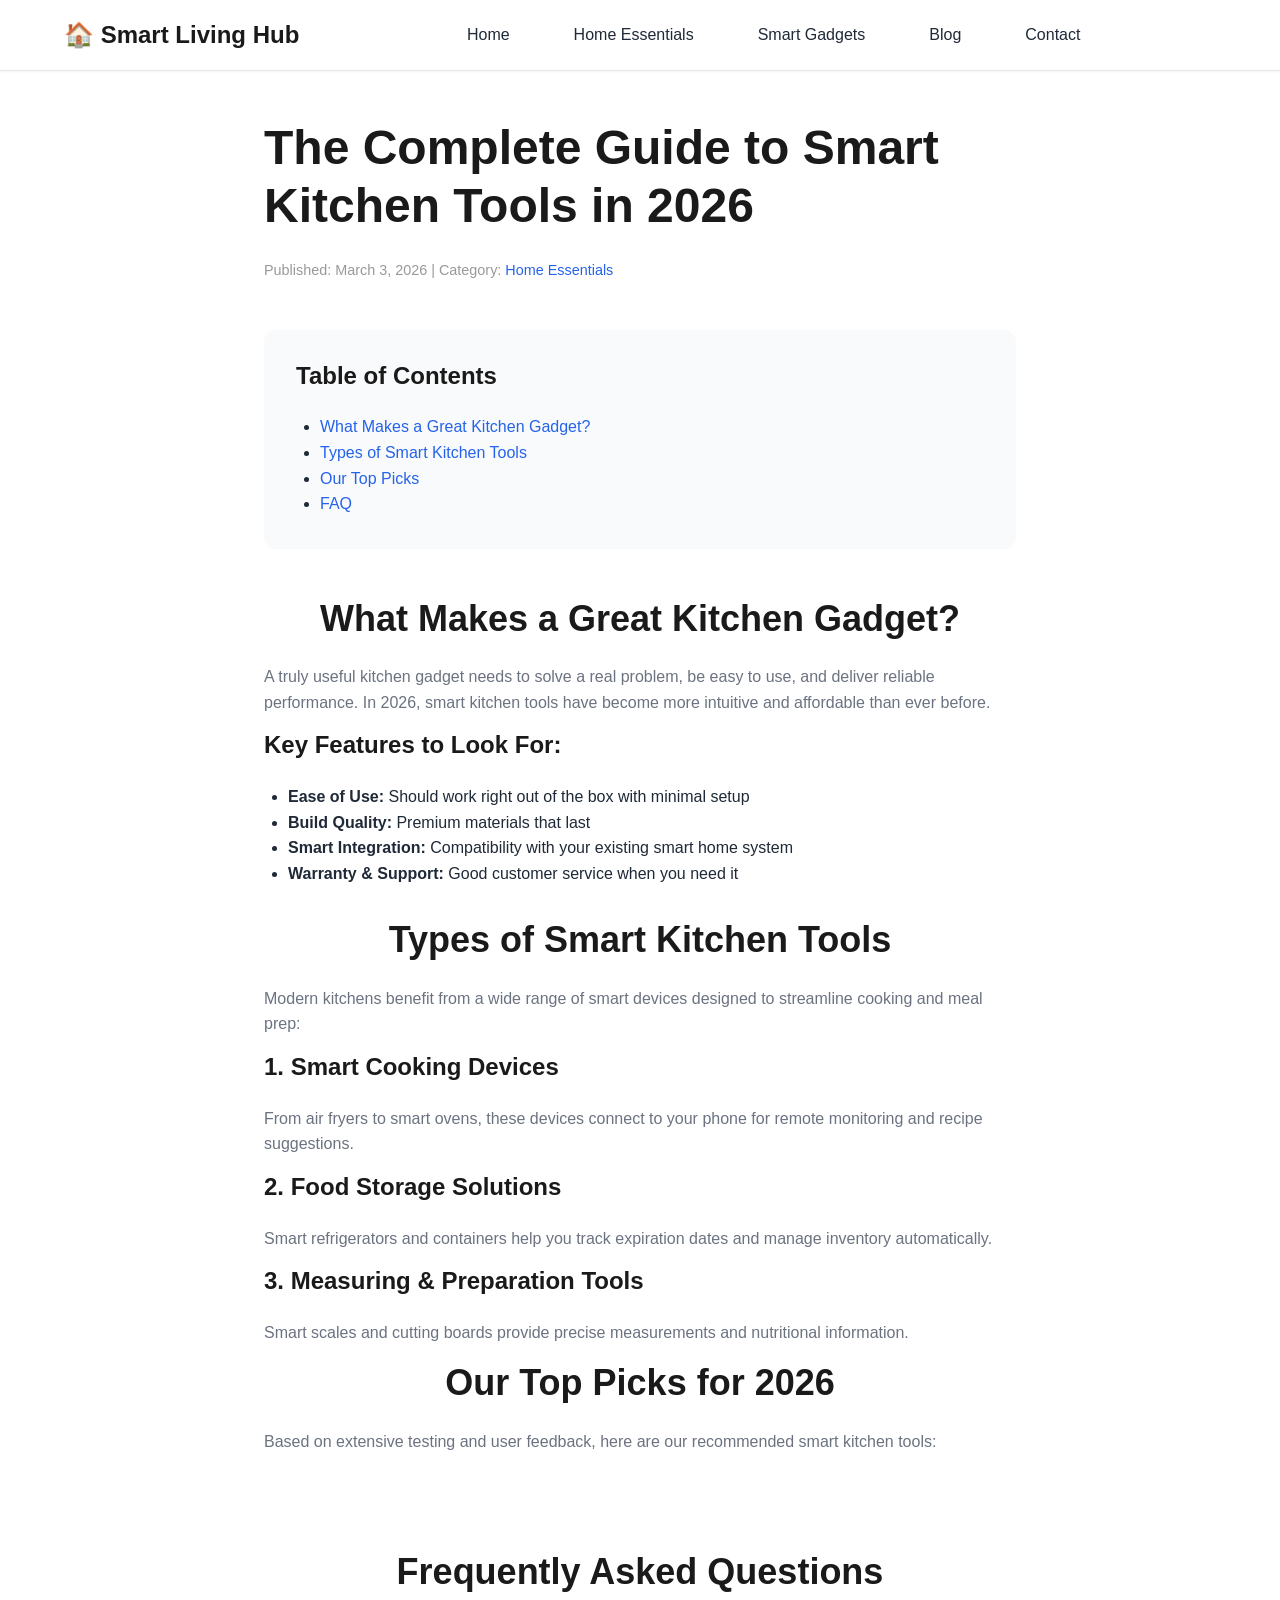
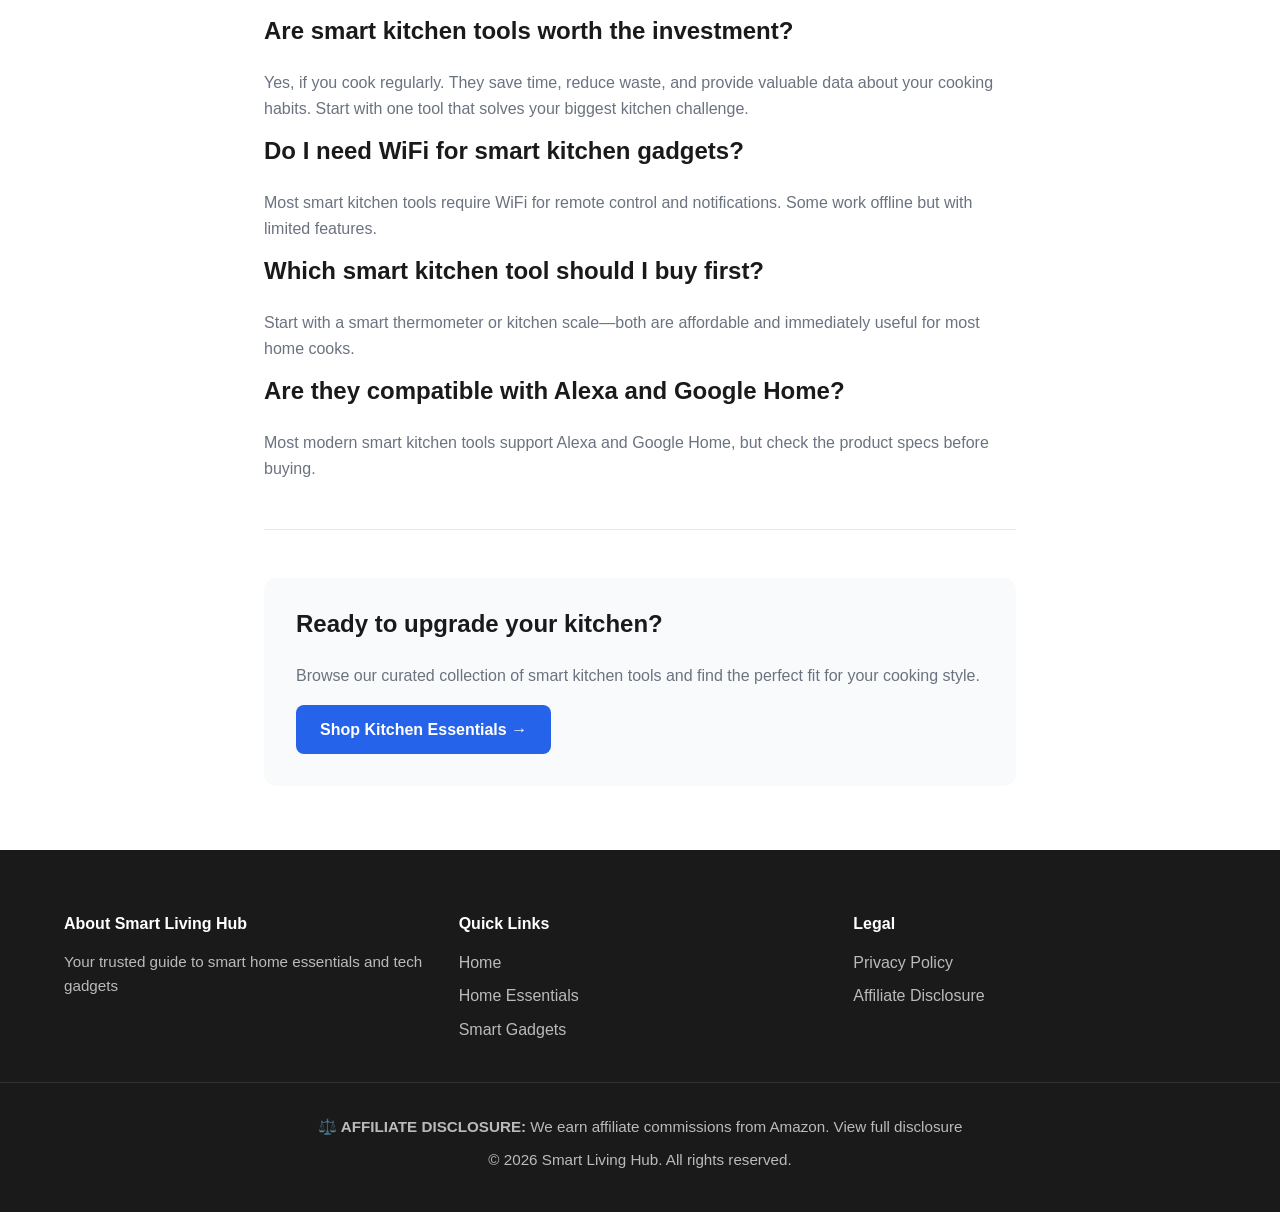
<file: blog.html>
<!DOCTYPE html>
<html lang="en">
<head>
    <meta charset="UTF-8">
    <meta name="viewport" content="width=device-width, initial-scale=1.0">
    <title>Blog - Smart Living Hub</title>
    <link rel="stylesheet" href="css/styles.css">
</head>
<body>

<nav class="navbar sticky">
    <div class="container">
        <div class="navbar-brand"><a href="index.html" style="color: inherit; text-decoration: none;">🏠 Smart Living Hub</a></div>
        <ul class="navbar-menu">
            <li><a href="index.html">Home</a></li>
            <li><a href="categories.html?cat=home-essentials">Home Essentials</a></li>
            <li><a href="categories.html?cat=smart-gadgets">Smart Gadgets</a></li>
            <li><a href="blog.html">Blog</a></li>
            <li><a href="index.html#contact">Contact</a></li>
        </ul>
    </div>
</nav>

<article class="container" style="max-width: 800px; margin: 3rem auto 4rem;">
    <h1>The Complete Guide to Smart Kitchen Tools in 2026</h1>
    <p style="font-size: 0.9rem; color: #999; margin-bottom: 3rem;">
        Published: March 3, 2026 | Category: <a href="categories.html?cat=home-essentials">Home Essentials</a>
    </p>
    
    <div style="background: #f9fafb; padding: 2rem; border-radius: 12px; margin-bottom: 3rem;">
        <h3>Table of Contents</h3>
        <ul style="margin-left: 1.5rem;">
            <li><a href="#what-makes">What Makes a Great Kitchen Gadget?</a></li>
            <li><a href="#types">Types of Smart Kitchen Tools</a></li>
            <li><a href="#our-picks">Our Top Picks</a></li>
            <li><a href="#faq">FAQ</a></li>
        </ul>
    </div>
    
    <h2 id="what-makes">What Makes a Great Kitchen Gadget?</h2>
    <p>A truly useful kitchen gadget needs to solve a real problem, be easy to use, and deliver reliable performance. In 2026, smart kitchen tools have become more intuitive and affordable than ever before.</p>
    
    <h3>Key Features to Look For:</h3>
    <ul style="margin-left: 1.5rem; margin-bottom: 2rem;">
        <li><strong>Ease of Use:</strong> Should work right out of the box with minimal setup</li>
        <li><strong>Build Quality:</strong> Premium materials that last</li>
        <li><strong>Smart Integration:</strong> Compatibility with your existing smart home system</li>
        <li><strong>Warranty & Support:</strong> Good customer service when you need it</li>
    </ul>
    
    <h2 id="types">Types of Smart Kitchen Tools</h2>
    <p>Modern kitchens benefit from a wide range of smart devices designed to streamline cooking and meal prep:</p>
    
    <h3>1. Smart Cooking Devices</h3>
    <p>From air fryers to smart ovens, these devices connect to your phone for remote monitoring and recipe suggestions.</p>
    
    <h3>2. Food Storage Solutions</h3>
    <p>Smart refrigerators and containers help you track expiration dates and manage inventory automatically.</p>
    
    <h3>3. Measuring & Preparation Tools</h3>
    <p>Smart scales and cutting boards provide precise measurements and nutritional information.</p>
    
    <h2 id="our-picks">Our Top Picks for 2026</h2>
    <p>Based on extensive testing and user feedback, here are our recommended smart kitchen tools:</p>
    
    <div class="products-grid" id="blog-products" style="margin: 3rem 0;"></div>
    
    <h2 id="faq">Frequently Asked Questions</h2>
    
    <h3>Are smart kitchen tools worth the investment?</h3>
    <p>Yes, if you cook regularly. They save time, reduce waste, and provide valuable data about your cooking habits. Start with one tool that solves your biggest kitchen challenge.</p>
    
    <h3>Do I need WiFi for smart kitchen gadgets?</h3>
    <p>Most smart kitchen tools require WiFi for remote control and notifications. Some work offline but with limited features.</p>
    
    <h3>Which smart kitchen tool should I buy first?</h3>
    <p>Start with a smart thermometer or kitchen scale—both are affordable and immediately useful for most home cooks.</p>
    
    <h3>Are they compatible with Alexa and Google Home?</h3>
    <p>Most modern smart kitchen tools support Alexa and Google Home, but check the product specs before buying.</p>
    
    <hr style="margin: 3rem 0; border: none; border-top: 1px solid #e5e7eb;">
    
    <div style="background: #f9fafb; padding: 2rem; border-radius: 12px; margin-bottom: 3rem;">
        <h3>Ready to upgrade your kitchen?</h3>
        <p>Browse our curated collection of smart kitchen tools and find the perfect fit for your cooking style.</p>
        <a href="categories.html?cat=home-essentials" class="btn btn-primary">Shop Kitchen Essentials →</a>
    </div>
</article>

<footer class="footer">
    <div class="container footer-grid">
        <div>
            <h4>About Smart Living Hub</h4>
            <p>Your trusted guide to smart home essentials and tech gadgets</p>
        </div>
        <div>
            <h4>Quick Links</h4>
            <ul>
                <li><a href="index.html">Home</a></li>
                <li><a href="categories.html?cat=home-essentials">Home Essentials</a></li>
                <li><a href="categories.html?cat=smart-gadgets">Smart Gadgets</a></li>
            </ul>
        </div>
        <div>
            <h4>Legal</h4>
            <ul>
                <li><a href="#privacy">Privacy Policy</a></li>
                <li><a href="#affiliate">Affiliate Disclosure</a></li>
            </ul>
        </div>
    </div>
    <div class="footer-bottom">
        <p>⚖️ <strong>AFFILIATE DISCLOSURE:</strong> We earn affiliate commissions from Amazon. <a href="#affiliate">View full disclosure</a></p>
        <p>&copy; 2026 Smart Living Hub. All rights reserved.</p>
    </div>
</footer>

<script src="js/products.js"></script>
<script>
    // Load featured kitchen products
    fetch('data/products.json')
        .then(response => response.json())
        .then(data => {
            const homeProducts = data.products.filter(p => p.category === 'home-essentials').slice(0, 3);
            const container = document.getElementById('blog-products');
            container.innerHTML = homeProducts.map(p => createProductCard(p)).join('');
        });
</script>

</body>
</html>
</file>
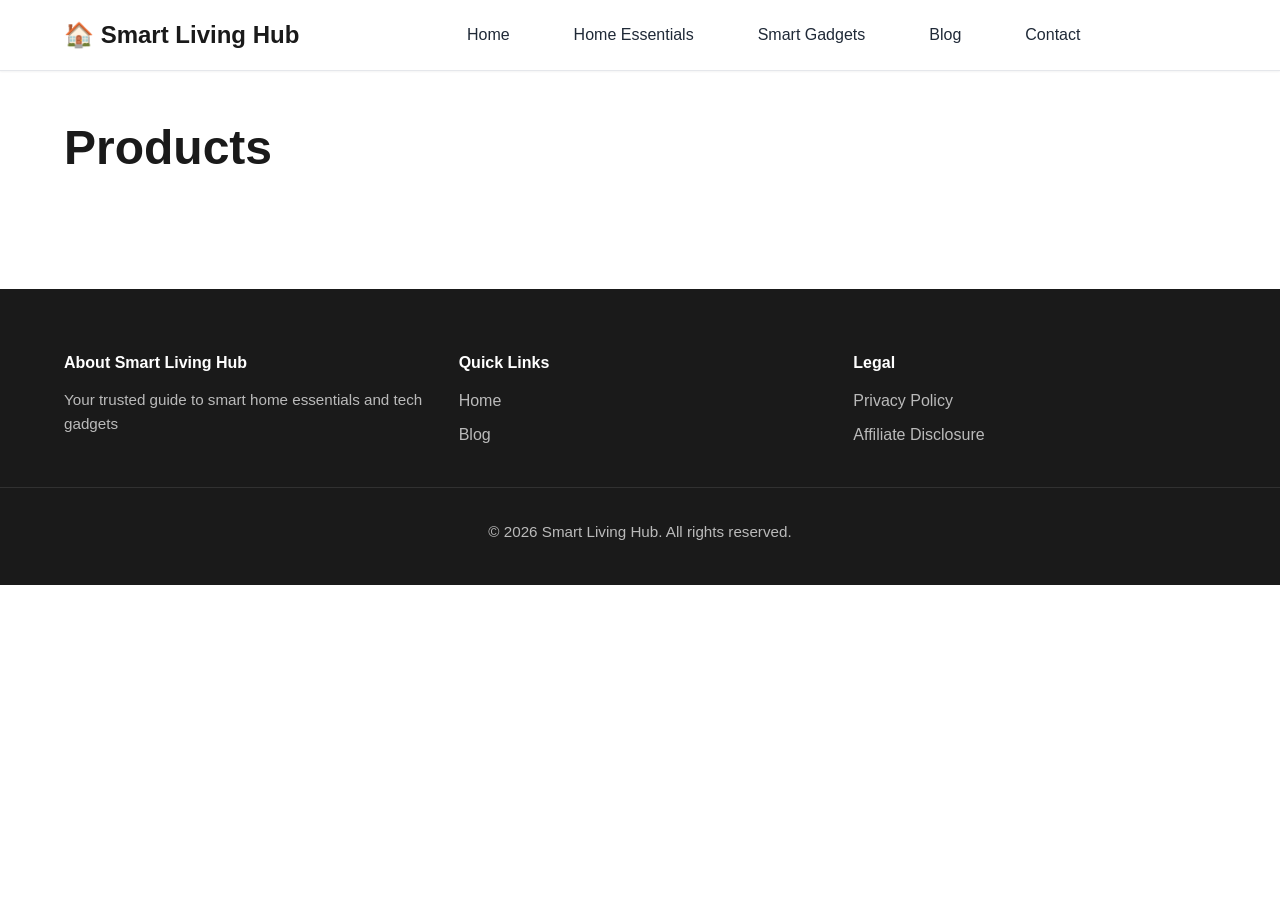
<file: categories.html>
<!DOCTYPE html>
<html lang="en">
<head>
    <meta charset="UTF-8">
    <meta name="viewport" content="width=device-width, initial-scale=1.0">
    <title>Category - Smart Living Hub</title>
    <link rel="stylesheet" href="css/styles.css">
</head>
<body>

<nav class="navbar sticky">
    <div class="container">
        <div class="navbar-brand"><a href="index.html" style="color: inherit; text-decoration: none;">🏠 Smart Living Hub</a></div>
        <ul class="navbar-menu">
            <li><a href="index.html">Home</a></li>
            <li><a href="categories.html?cat=home-essentials">Home Essentials</a></li>
            <li><a href="categories.html?cat=smart-gadgets">Smart Gadgets</a></li>
            <li><a href="blog.html">Blog</a></li>
            <li><a href="index.html#contact">Contact</a></li>
        </ul>
    </div>
</nav>

<div class="container" style="margin-top: 3rem; margin-bottom: 4rem;">
    <h1 id="category-title">Products</h1>
    <p id="category-desc" style="text-align: center; font-size: 1.1rem; margin-bottom: 3rem;"></p>
    
    <div class="products-grid" id="products-container"></div>
</div>

<footer class="footer">
    <div class="container footer-grid">
        <div>
            <h4>About Smart Living Hub</h4>
            <p>Your trusted guide to smart home essentials and tech gadgets</p>
        </div>
        <div>
            <h4>Quick Links</h4>
            <ul>
                <li><a href="index.html">Home</a></li>
                <li><a href="blog.html">Blog</a></li>
            </ul>
        </div>
        <div>
            <h4>Legal</h4>
            <ul>
                <li><a href="#privacy">Privacy Policy</a></li>
                <li><a href="#affiliate">Affiliate Disclosure</a></li>
            </ul>
        </div>
    </div>
    <div class="footer-bottom">
        <p>&copy; 2026 Smart Living Hub. All rights reserved.</p>
    </div>
</footer>

<script src="js/products.js"></script>
<script>
    const params = new URLSearchParams(window.location.search);
    const category = params.get('cat');
    
    const titles = {
        'home-essentials': 'Home Essentials',
        'smart-gadgets': 'Smart Tech Gadgets'
    };
    
    const descs = {
        'home-essentials': 'Premium kitchen tools, organization solutions, and home comfort products',
        'smart-gadgets': 'Smart IoT devices, automation tools, and cutting-edge tech gadgets'
    };
    
    document.getElementById('category-title').textContent = titles[category] || 'Products';
    document.getElementById('category-desc').textContent = descs[category] || '';
    
    if (category) {
        loadProductsByCategory(category);
    }
</script>

</body>
</html>
</file>
<file: css/styles.css>
/* ===== VARIABLES ===== */
:root {
    --primary: #1a1a1a;
    --secondary: #ffffff;
    --accent: #2563eb;
    --accent-light: #3b82f6;
    --text-dark: #1f2937;
    --text-light: #6b7280;
    --bg-light: #f9fafb;
    --border: #e5e7eb;
    --success: #10b981;
    --warning: #f59e0b;
}

* {
    margin: 0;
    padding: 0;
    box-sizing: border-box;
}

html {
    scroll-behavior: smooth;
    font-size: 16px;
}

body {
    font-family: -apple-system, BlinkMacSystemFont, 'Segoe UI', 'Roboto', sans-serif;
    color: var(--text-dark);
    background: var(--secondary);
    line-height: 1.6;
}

.container {
    max-width: 1200px;
    margin: 0 auto;
    padding: 0 1.5rem;
}

h1, h2, h3, h4, h5, h6 {
    font-weight: 700;
    line-height: 1.2;
    margin-bottom: 1.5rem;
    color: var(--primary);
}

h1 { font-size: 3rem; }
h2 { font-size: 2.25rem; text-align: center; }
h3 { font-size: 1.5rem; }

p { margin-bottom: 1rem; color: var(--text-light); }

a {
    color: var(--accent);
    text-decoration: none;
    transition: all 0.3s ease;
}

a:hover {
    color: var(--accent-light);
    text-decoration: underline;
}

/* ===== BUTTONS ===== */
.btn {
    display: inline-block;
    padding: 0.75rem 1.5rem;
    border: none;
    border-radius: 8px;
    font-weight: 600;
    cursor: pointer;
    transition: all 0.3s ease;
    text-decoration: none;
}

.btn-primary {
    background-color: var(--accent);
    color: var(--secondary);
}

.btn-primary:hover {
    background-color: var(--accent-light);
    transform: translateY(-2px);
    box-shadow: 0 10px 15px rgba(0, 0, 0, 0.1);
}

.btn-lg {
    padding: 1rem 2rem;
    font-size: 1.1rem;
}

/* ===== NAVBAR ===== */
.navbar {
    background: var(--secondary);
    border-bottom: 1px solid var(--border);
    padding: 1rem 0;
    position: sticky;
    top: 0;
    z-index: 100;
    box-shadow: 0 1px 2px rgba(0, 0, 0, 0.05);
}

.navbar .container {
    display: flex;
    justify-content: space-between;
    align-items: center;
    gap: 2rem;
}

.navbar-brand {
    font-size: 1.5rem;
    font-weight: 700;
    color: var(--primary);
}

.navbar-menu {
    display: flex;
    list-style: none;
    gap: 2rem;
    flex: 1;
    justify-content: center;
}

.navbar-menu a {
    color: var(--text-dark);
    font-weight: 500;
    padding: 0.5rem 1rem;
    border-radius: 6px;
    transition: all 0.3s ease;
}

.navbar-menu a:hover,
.navbar-menu a.active {
    background-color: var(--bg-light);
    color: var(--accent);
}

/* ===== HERO ===== */
.hero {
    background: linear-gradient(135deg, #f9fafb 0%, #f3f4f6 100%);
    padding: 6rem 0;
    margin-bottom: 4rem;
    text-align: center;
}

.hero h1 {
    font-size: 3.5rem;
    margin-bottom: 1rem;
}

.hero p {
    font-size: 1.25rem;
    margin-bottom: 2rem;
    color: var(--text-light);
}

/* ===== CATEGORIES ===== */
.categories {
    padding: 4rem 0;
    margin-bottom: 4rem;
}

.category-grid {
    display: grid;
    grid-template-columns: repeat(2, 1fr);
    gap: 2rem;
    margin-top: 2rem;
}

.category-card {
    background: var(--bg-light);
    padding: 2rem;
    border-radius: 12px;
    border: 2px solid var(--border);
    text-decoration: none;
    color: var(--text-dark);
    transition: all 0.3s ease;
    position: relative;
    overflow: hidden;
}

.category-card:hover {
    border-color: var(--accent);
    transform: translateY(-4px);
    box-shadow: 0 10px 15px rgba(0, 0, 0, 0.1);
}

.category-card .icon {
    font-size: 3rem;
    margin-bottom: 1rem;
}

.category-card h3 {
    margin-bottom: 0.5rem;
    color: var(--primary);
}

.category-card p {
    color: var(--text-light);
}

/* ===== PRODUCTS GRID ===== */
.featured {
    padding: 4rem 0;
    margin-bottom: 4rem;
}

.products-grid {
    display: grid;
    grid-template-columns: repeat(auto-fill, minmax(280px, 1fr));
    gap: 2rem;
    margin-top: 2rem;
}

/* ===== PRODUCT CARD ===== */
.product-card {
    background: var(--secondary);
    border: 1px solid var(--border);
    border-radius: 12px;
    overflow: hidden;
    transition: all 0.3s ease;
    box-shadow: 0 1px 2px rgba(0, 0, 0, 0.05);
    display: flex;
    flex-direction: column;
    height: 100%;
}

.product-card:hover {
    box-shadow: 0 10px 15px rgba(0, 0, 0, 0.1);
    transform: translateY(-4px);
    border-color: var(--accent);
}

.product-image {
    width: 100%;
    height: 200px;
    background: var(--bg-light);
    display: flex;
    align-items: center;
    justify-content: center;
    overflow: hidden;
}

.product-image img {
    width: 100%;
    height: 100%;
    object-fit: cover;
}

.product-badge {
    position: absolute;
    top: 0.5rem;
    right: 0.5rem;
    background: var(--warning);
    color: var(--secondary);
    padding: 0.5rem;
    border-radius: 6px;
    font-size: 0.8rem;
    font-weight: 600;
}

.product-body {
    padding: 1.5rem;
    flex: 1;
    display: flex;
    flex-direction: column;
}

.product-title {
    font-size: 1.1rem;
    font-weight: 600;
    margin-bottom: 0.5rem;
    color: var(--primary);
}

.product-rating {
    display: flex;
    align-items: center;
    gap: 0.5rem;
    margin-bottom: 1rem;
}

.stars {
    color: var(--warning);
    font-size: 0.9rem;
}

.rating-count {
    font-size: 0.8rem;
    color: var(--text-light);
}

.product-description {
    font-size: 0.95rem;
    color: var(--text-light);
    margin-bottom: 1rem;
    flex: 1;
}

.product-benefits {
    list-style: none;
    font-size: 0.9rem;
    margin-bottom: 1rem;
}

.product-benefits li:before {
    content: "✓ ";
    color: var(--success);
    font-weight: 600;
    margin-right: 0.5rem;
}

.product-price {
    display: flex;
    justify-content: space-between;
    align-items: center;
    margin-bottom: 1rem;
    padding-top: 1rem;
    border-top: 1px solid var(--border);
}

.price-current {
    font-size: 1.5rem;
    font-weight: 700;
    color: var(--primary);
}

.price-original {
    font-size: 0.9rem;
    color: var(--text-light);
    text-decoration: line-through;
}

.product-cta {
    width: 100%;
    padding: 1rem;
    background: var(--accent);
    color: var(--secondary);
    text-align: center;
    border: none;
    border-radius: 6px;
    font-weight: 600;
    cursor: pointer;
    transition: all 0.3s ease;
}

.product-cta:hover {
    background: var(--accent-light);
}

.product-urgency {
    font-size: 0.85rem;
    color: #ef4444;
    font-weight: 600;
    text-align: center;
    margin-top: 0.5rem;
}

/* ===== TRUST SECTION ===== */
.trust {
    padding: 4rem 0;
    margin-bottom: 4rem;
    background: var(--bg-light);
}

.trust-grid {
    display: grid;
    grid-template-columns: repeat(auto-fit, minmax(250px, 1fr));
    gap: 2rem;
    margin-top: 2rem;
}

.trust-card {
    background: var(--secondary);
    padding: 2rem;
    border-radius: 12px;
    text-align: center;
    border: 1px solid var(--border);
    transition: all 0.3s ease;
}

.trust-card:hover {
    box-shadow: 0 10px 15px rgba(0, 0, 0, 0.1);
    transform: translateY(-4px);
}

.trust-card .icon {
    font-size: 2.5rem;
    margin-bottom: 1rem;
}

.trust-card h3 {
    margin-bottom: 0.5rem;
}

/* ===== GUIDES ===== */
.guides {
    padding: 4rem 0;
    margin-bottom: 4rem;
}

.guides-grid {
    display: grid;
    grid-template-columns: repeat(auto-fit, minmax(300px, 1fr));
    gap: 2rem;
    margin-top: 2rem;
}

.guide-card {
    background: var(--secondary);
    border-radius: 12px;
    overflow: hidden;
    box-shadow: 0 4px 6px rgba(0, 0, 0, 0.1);
    transition: all 0.3s ease;
}

.guide-card:hover {
    transform: translateY(-4px);
    box-shadow: 0 10px 15px rgba(0, 0, 0, 0.1);
}

.guide-card img {
    width: 100%;
    height: 200px;
    object-fit: cover;
}

.guide-card h3 {
    padding: 1.5rem 1.5rem 0;
    margin: 0;
}

.guide-card p {
    padding: 0.5rem 1.5rem 1.5rem;
}

.guide-card a {
    color: var(--primary);
}

/* ===== TESTIMONIALS ===== */
.testimonials {
    padding: 4rem 0;
    margin-bottom: 4rem;
    background: var(--bg-light);
}

.testimonials-grid {
    display: grid;
    grid-template-columns: repeat(auto-fit, minmax(280px, 1fr));
    gap: 2rem;
    margin-top: 2rem;
}

.testimonial {
    background: var(--secondary);
    padding: 2rem;
    border-radius: 12px;
    border-left: 4px solid var(--accent);
    box-shadow: 0 4px 6px rgba(0, 0, 0, 0.1);
}

.testimonial .stars {
    display: block;
    margin-bottom: 1rem;
}

.testimonial p {
    margin-bottom: 1rem;
    font-style: italic;
    color: var(--text-dark);
}

/* ===== EMAIL SIGNUP ===== */
.email-signup {
    background: linear-gradient(135deg, #1a1a1a 0%, #2d2d2d 100%);
    color: var(--secondary);
    padding: 4rem 0;
    margin-bottom: 4rem;
    text-align: center;
}

.email-signup h2 {
    color: var(--secondary);
}

.email-signup p {
    color: rgba(255, 255, 255, 0.8);
}

#email-form {
    display: flex;
    gap: 0.5rem;
    max-width: 500px;
    margin: 2rem auto;
    justify-content: center;
}

#email-form input {
    flex: 1;
    padding: 1rem;
    border: none;
    border-radius: 6px;
    font-size: 1rem;
}

#email-form button {
    padding: 1rem 2rem;
}

.small {
    font-size: 0.9rem;
    color: rgba(255, 255, 255, 0.7);
}

/* ===== CONTACT ===== */
.contact {
    padding: 4rem 0;
    margin-bottom: 4rem;
}

.contact-grid {
    display: grid;
    grid-template-columns: repeat(auto-fit, minmax(250px, 1fr));
    gap: 2rem;
    margin-top: 2rem;
}

.contact-item {
    background: var(--bg-light);
    padding: 2rem;
    border-radius: 12px;
    text-align: center;
}

.contact-item h3 {
    margin-bottom: 1rem;
}

/* ===== FOOTER ===== */
.footer {
    background: var(--primary);
    color: var(--secondary);
    padding: 4rem 0 2rem;
}

.footer-grid {
    display: grid;
    grid-template-columns: repeat(3, 1fr);
    gap: 2rem;
    margin-bottom: 2rem;
}

.footer h4 {
    color: var(--secondary);
    margin-bottom: 1rem;
}

.footer p {
    color: rgba(255, 255, 255, 0.7);
    font-size: 0.95rem;
}

.footer ul {
    list-style: none;
}

.footer li {
    margin-bottom: 0.5rem;
}

.footer a {
    color: rgba(255, 255, 255, 0.7);
}

.footer a:hover {
    color: var(--secondary);
}

.footer-bottom {
    border-top: 1px solid rgba(255, 255, 255, 0.1);
    padding-top: 2rem;
    text-align: center;
    font-size: 0.85rem;
    color: rgba(255, 255, 255, 0.6);
}

.footer-bottom p {
    margin-bottom: 0.5rem;
}

/* ===== RESPONSIVE ===== */
@media (max-width: 768px) {
    .container {
        padding: 0 1rem;
    }
    
    h1 { font-size: 2rem; }
    h2 { font-size: 1.5rem; }
    h3 { font-size: 1.25rem; }
    
    .navbar .container {
        flex-wrap: wrap;
    }
    
    .navbar-menu {
        width: 100%;
        gap: 1rem;
        flex-direction: column;
        order: 3;
        margin-top: 1rem;
    }
    
    .category-grid,
    .products-grid,
    .guides-grid,
    .testimonials-grid,
    .contact-grid {
        grid-template-columns: 1fr;
    }
    
    .footer-grid {
        grid-template-columns: 1fr;
    }
    
    #email-form {
        flex-direction: column;
    }
    
    #email-form input,
    #email-form button {
        width: 100%;
    }
}
</file>
